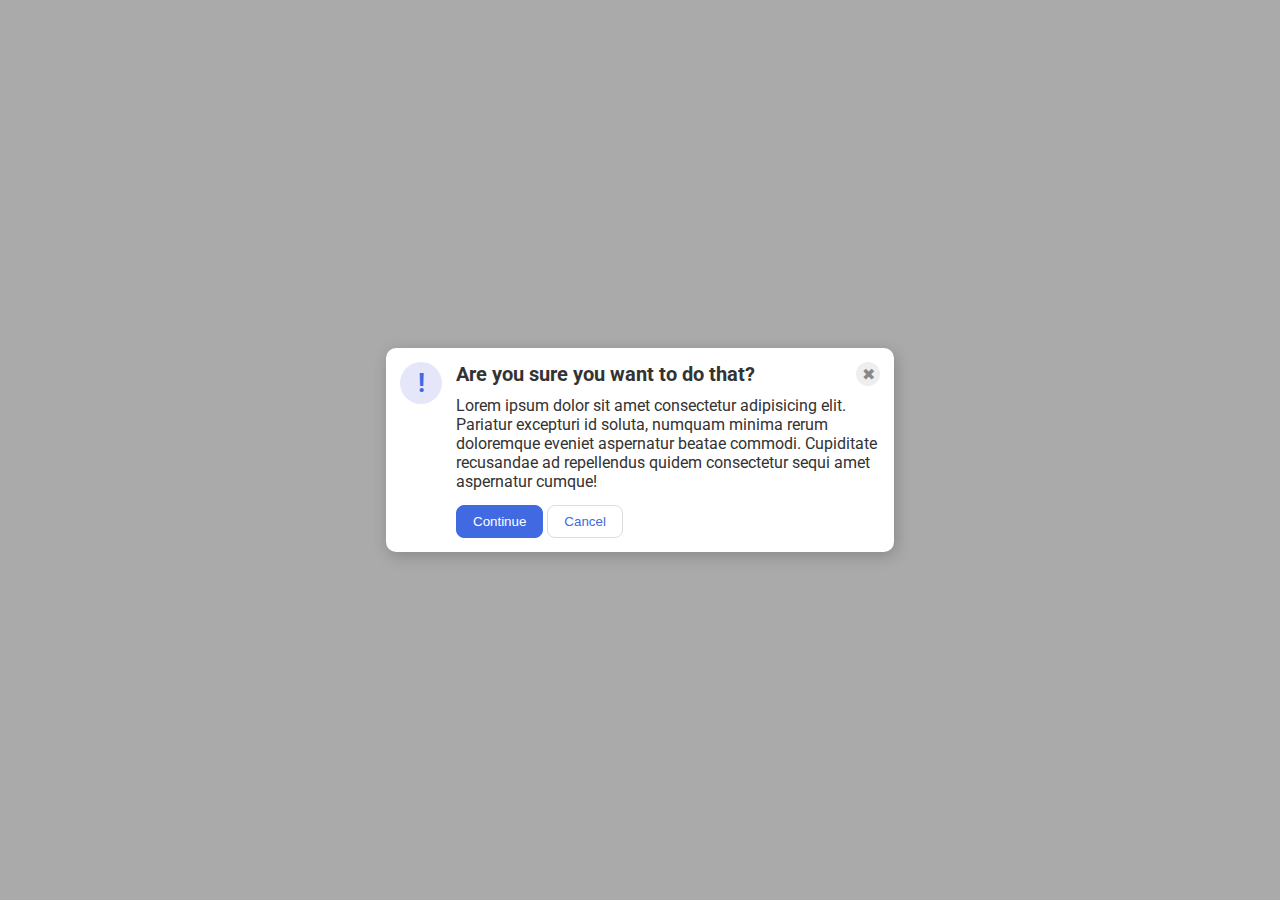
<file: flex/05-flex-modal/index.html>
<!DOCTYPE html>
<html lang="en">
<head>
  <meta charset="UTF-8">
  <meta http-equiv="X-UA-Compatible" content="IE=edge">
  <meta name="viewport" content="width=device-width, initial-scale=1.0">
  <link rel="stylesheet" href="style.css">
  <title>Modal</title>
</head>
<body>
  <div class="modal">
    <div class="icon">!</div>
    <div class="modaltxt">
      <div class="header">Are you sure you want to do that?</div>
      <div class="text">Lorem ipsum dolor sit amet consectetur adipisicing elit. Pariatur excepturi id soluta, numquam minima rerum doloremque eveniet aspernatur beatae commodi. Cupiditate recusandae ad repellendus quidem consectetur sequi amet aspernatur cumque!</div>
      <button class="continue">Continue</button>
      <button class="cancel">Cancel</button>
    </div>
    <div class="close-button">✖</div>
  </div>
</body>
</html>
</file>
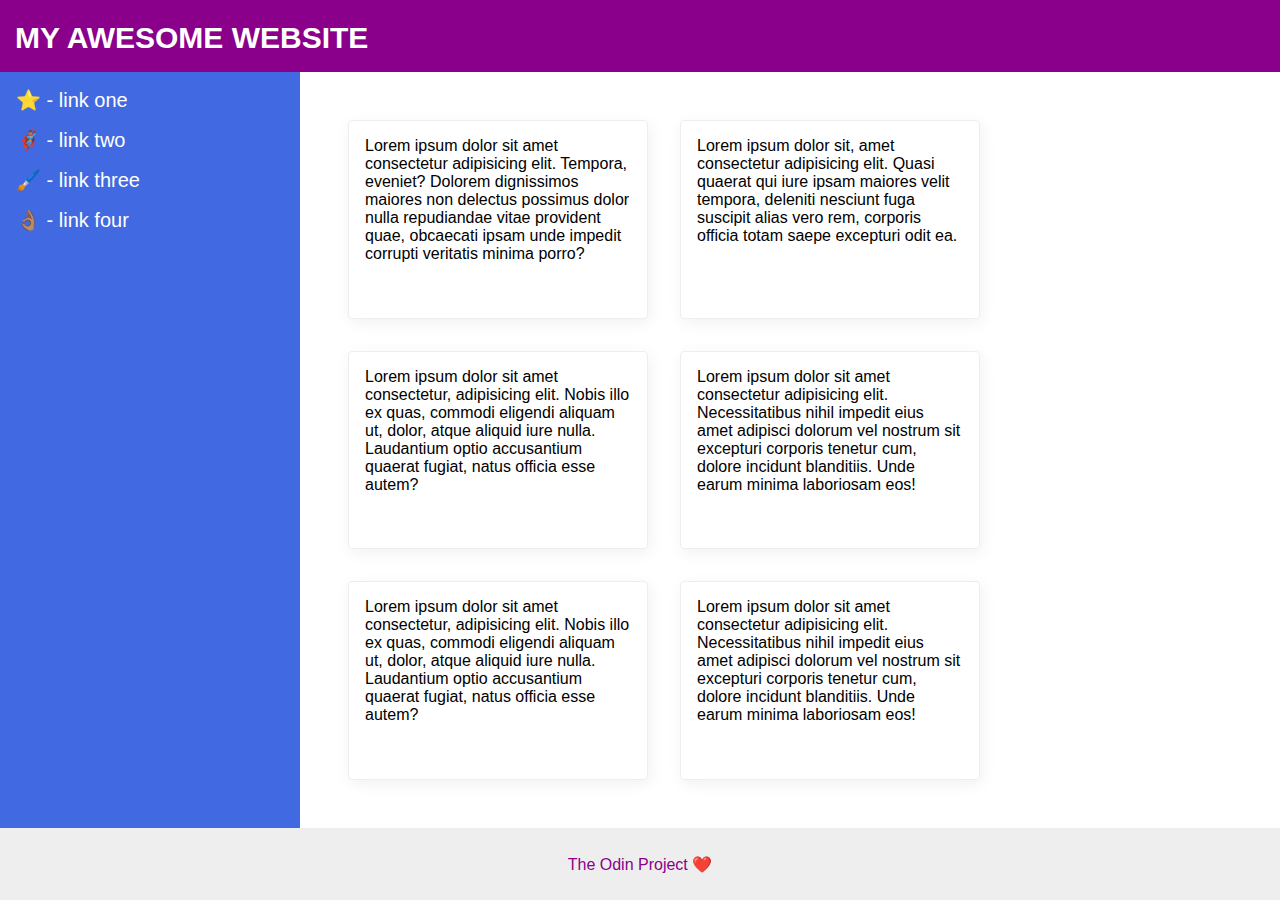
<file: flex/07-flex-layout-2/index.html>
<!DOCTYPE html>
<html lang="en">
<head>
  <meta charset="UTF-8">
  <meta http-equiv="X-UA-Compatible" content="IE=edge">
  <meta name="viewport" content="width=device-width, initial-scale=1.0">
  <title>The Holy Grail</title>
  <link rel="stylesheet" href="style.css">
</head>
<body>
  <div class="header">
    MY AWESOME WEBSITE
  </div>
  
  <div class="content">
    <div class="sidebar">
      <ul>
        <li><a href="google.com">⭐ - link one</a></li>
        <li><a href="google.com">🦸🏽‍♂️ - link two</a></li>
        <li><a href="google.com">🖌️ - link three</a></li>
        <li><a href="google.com">👌🏽 - link four</a></li>
      </ul>
    </div>

    <div class="card-container">
      <div class="card">Lorem ipsum dolor sit amet consectetur adipisicing elit. Tempora, eveniet? Dolorem dignissimos maiores non delectus possimus dolor nulla repudiandae vitae provident quae, obcaecati ipsam unde impedit corrupti veritatis minima porro?</div>
      <div class="card">Lorem ipsum dolor sit, amet consectetur adipisicing elit. Quasi quaerat qui iure ipsam maiores velit tempora, deleniti nesciunt fuga suscipit alias vero rem, corporis officia totam saepe excepturi odit ea.</div>
      <div class="card">Lorem ipsum dolor sit amet consectetur, adipisicing elit. Nobis illo ex quas, commodi eligendi aliquam ut, dolor, atque aliquid iure nulla. Laudantium optio accusantium quaerat fugiat, natus officia esse autem?</div>
      <div class="card">Lorem ipsum dolor sit amet consectetur adipisicing elit. Necessitatibus nihil impedit eius amet adipisci dolorum vel nostrum sit excepturi corporis tenetur cum, dolore incidunt blanditiis. Unde earum minima laboriosam eos!</div>
      <div class="card">Lorem ipsum dolor sit amet consectetur, adipisicing elit. Nobis illo ex quas, commodi eligendi aliquam ut, dolor, atque aliquid iure nulla. Laudantium optio accusantium quaerat fugiat, natus officia esse autem?</div>
      <div class="card">Lorem ipsum dolor sit amet consectetur adipisicing elit. Necessitatibus nihil impedit eius amet adipisci dolorum vel nostrum sit excepturi corporis tenetur cum, dolore incidunt blanditiis. Unde earum minima laboriosam eos!</div>
    </div>
  </div>

  <div class="footer">
    The Odin Project ❤️
  </div>
</body>
</html>
</file>
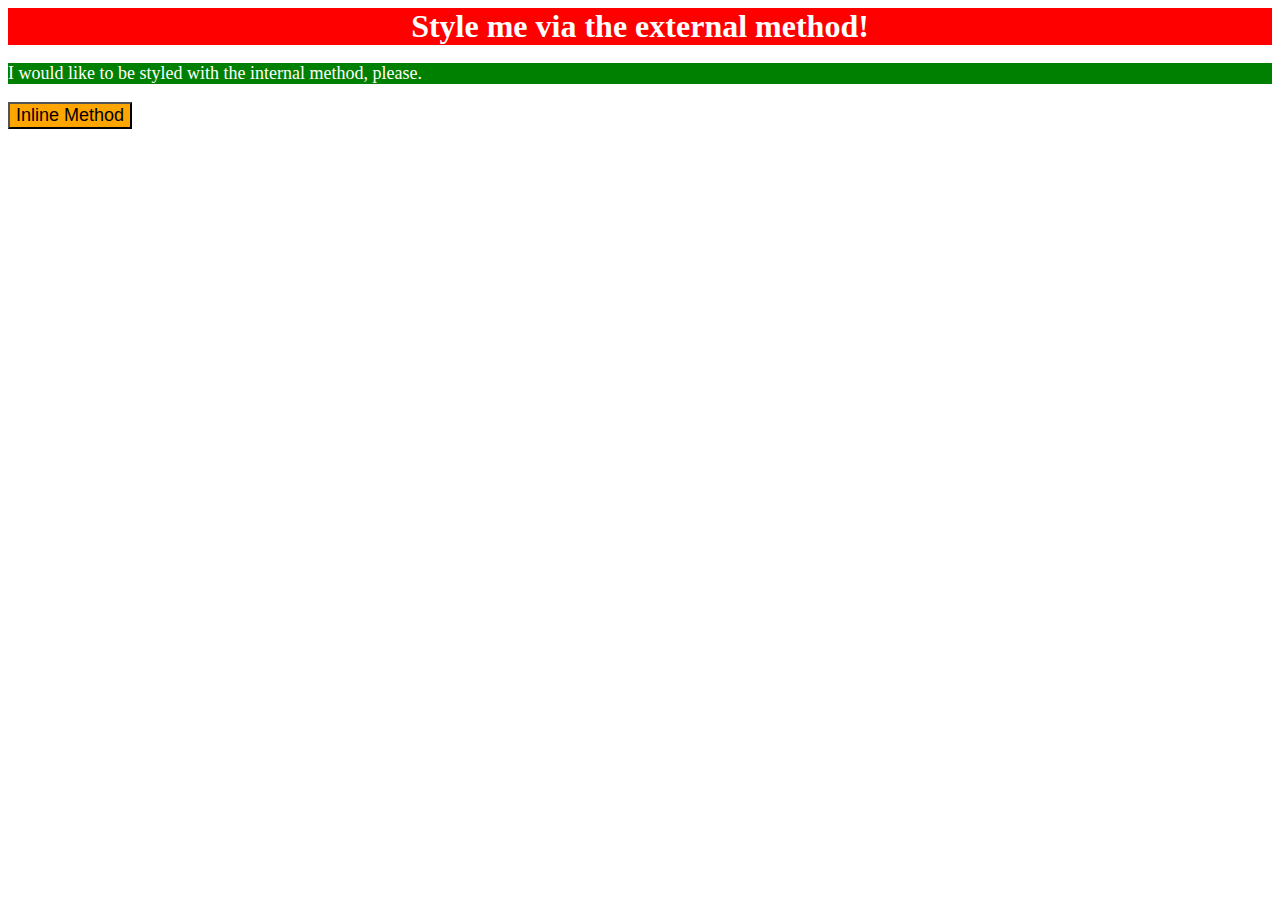
<file: foundations/01-css-methods/index.html>
<!DOCTYPE html>
<html lang="en">
<head>
  <meta charset="UTF-8">
  <meta http-equiv="X-UA-Compatible" content="IE=edge">
  <meta name="viewport" content="width=device-width, initial-scale=1.0">
  <title>Methods for Adding CSS</title>
  <link rel="stylesheet" href="./style.css">
  <style>
    p {
      color: white;
      background-color: green;
      font-size: 18px;

    }
  </style>
</head>
<body>
  <div>Style me via the external method!</div>
  <p>I would like to be styled with the internal method, please.</p>
  <button style="background-color: orange; font-size: 18px;">Inline Method</button>
</body>
</html>
</file>
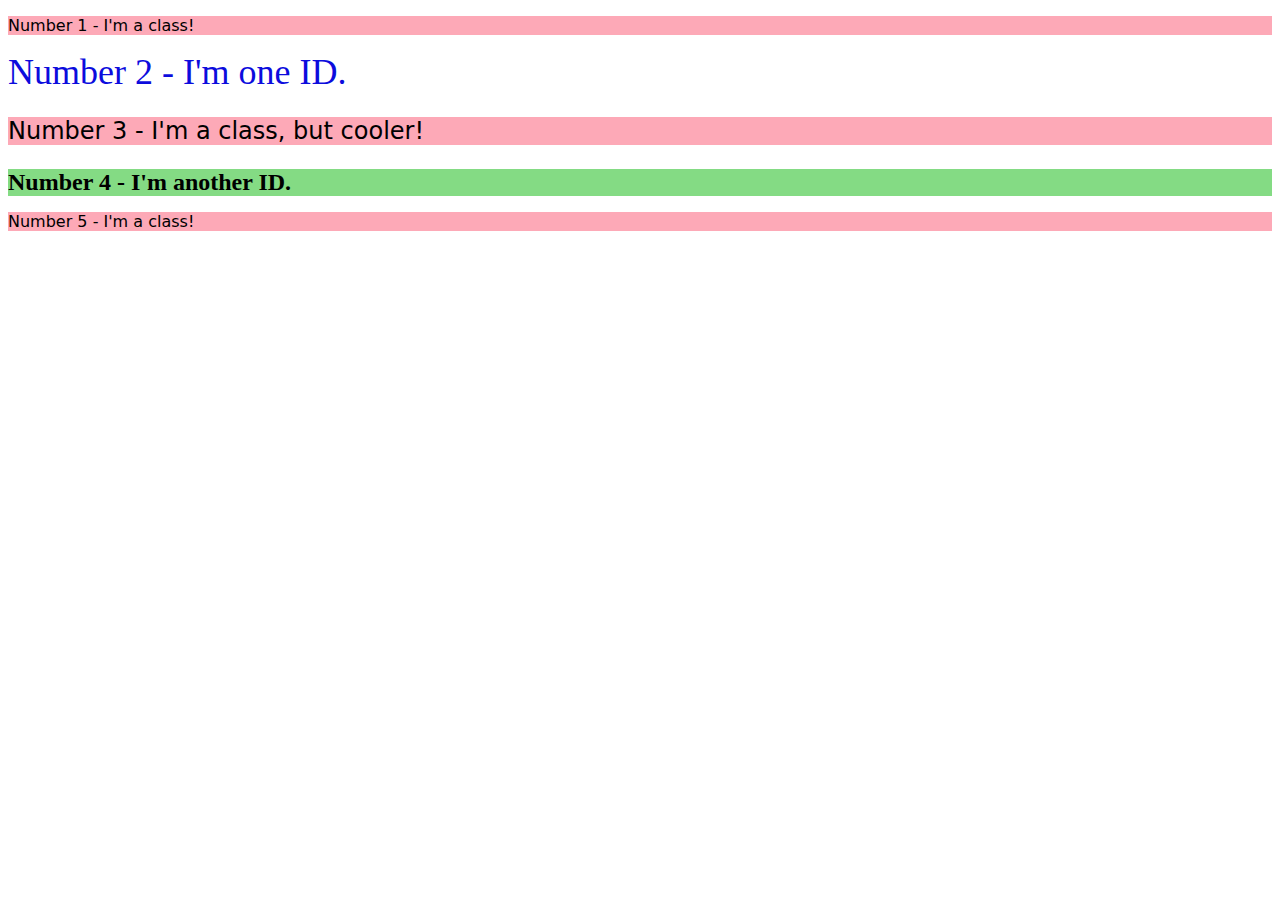
<file: foundations/02-class-id-selectors/index.html>
<!DOCTYPE html>
<html lang="en">
<head>
  <meta charset="UTF-8">
  <meta http-equiv="X-UA-Compatible" content="IE=edge">
  <meta name="viewport" content="width=device-width, initial-scale=1.0">
  <title>Class and ID Selectors</title>
  <link rel="stylesheet" href="style.css">
</head>
<body>
  <p class="odd">Number 1 - I'm a class!</p>
  <div id="NumTwo">Number 2 - I'm one ID.</div>
  <p class="odd bigger">Number 3 - I'm a class, but cooler!</p>
  <div id="NumFour">Number 4 - I'm another ID.</div>
  <p class="odd">Number 5 - I'm a class!</p>
</body>
</html>
</file>
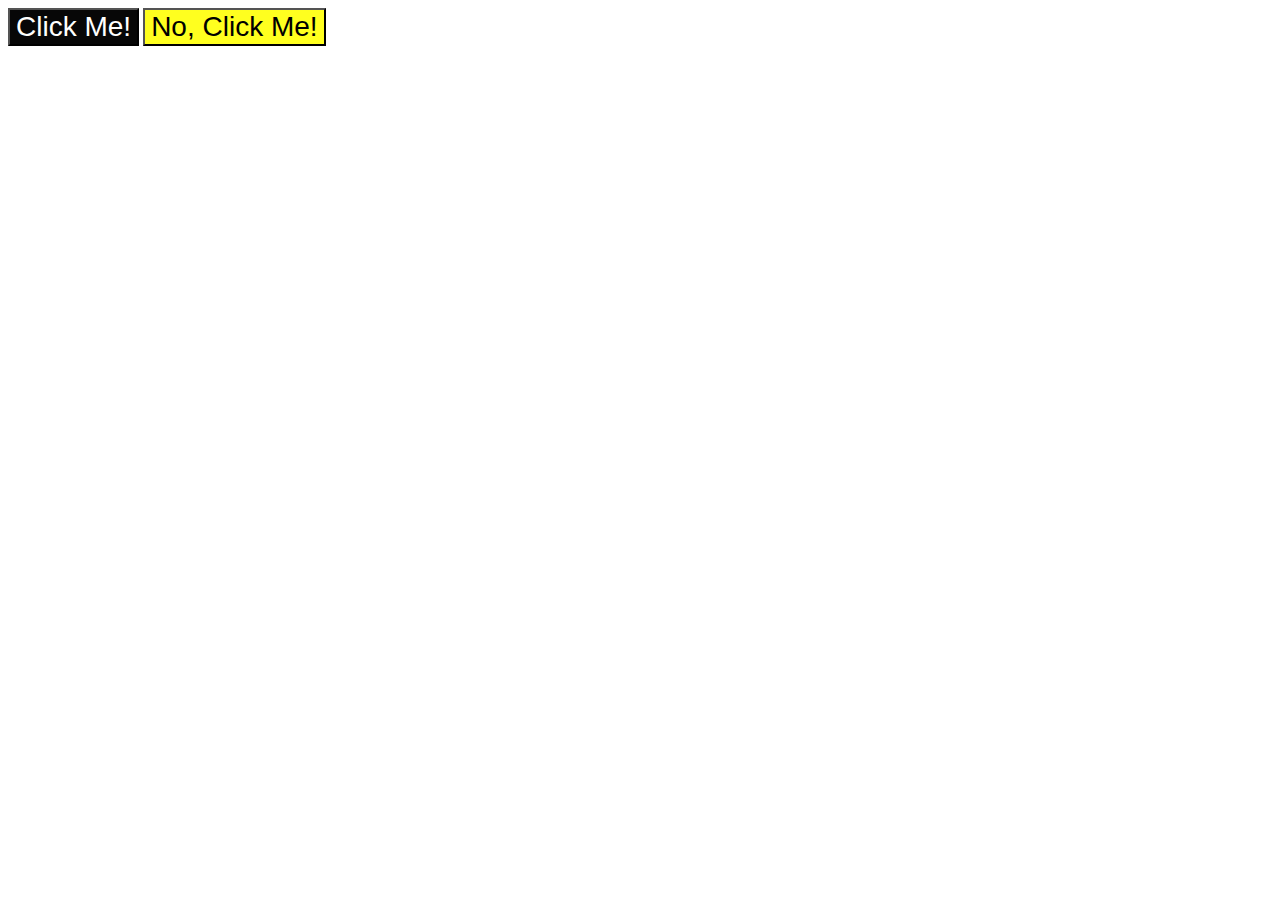
<file: foundations/03-grouping-selectors/index.html>
<!DOCTYPE html>
<html lang="en">
<head>
  <meta charset="UTF-8">
  <meta http-equiv="X-UA-Compatible" content="IE=edge">
  <meta name="viewport" content="width=device-width, initial-scale=1.0">
  <title>Grouping Selectors</title>
  <link rel="stylesheet" href="style.css">
</head>
<body>
  <button class="buttone">Click Me!</button>
  <button class="butttwo">No, Click Me!</button>
</body>
</html>
</file>
<file: flex/05-flex-modal/style.css>
@import url('https://fonts.googleapis.com/css2?family=Roboto:wght@400;700&display=swap');

html, body {
  height: 100%;
}

body {
  font-family: Roboto, sans-serif;
  margin: 0;
  background: #aaa;
  color: #333;
  /* I'll give you this one for free lol */
  display: flex;
  align-items: center;
  justify-content: center;
}

.header {
  font-size: 20px;
  font-weight: bold;
  margin-bottom: 10px;
}

.modal {
  background: white;
  width: 480px;
  padding: 14px;
  border-radius: 10px;
  box-shadow: 2px 4px 16px rgba(0,0,0,.2);
  display: flex;
}

.icon {
  color: royalblue;
  font-size: 26px;
  font-weight: 700;
  background: lavender;
  width: 42px;
  height: 42px;
  border-radius: 50%;
  display: flex;
  align-items: center;
  justify-content: center;
  flex: 0 0 auto;
}

.modaltxt {
  margin-left: 14px;

}

.text {
  margin-bottom: 14px;
  margin-right: -24px;
}

.close-button {
  background: #eee;
  border-radius: 50%;
  color: #888;
  font-weight: 400;
  font-size: 16px;
  height: 24px;
  width: 24px;
  display: flex;
  align-items: center;
  justify-content: center;
  flex: 0 0 auto;
}

button {
  padding: 8px 16px;
  border-radius: 8px;
}

button.continue {
  background: royalblue;
  border: 1px solid royalblue;
  color: white;
}

button.cancel {
  background: white;
  border: 1px solid #ddd;
  color: royalblue;
}
</file>
<file: flex/07-flex-layout-2/style.css>
* {
  box-sizing: border-box;
}

body {
  font-family: -apple-system, BlinkMacSystemFont, 'Segoe UI', Roboto, Oxygen, Ubuntu, Cantarell, 'Open Sans', 'Helvetica Neue', sans-serif;
  margin: 0;
  min-height: 100vh;
  display: flex;
  flex-direction: column;
}

ul {
  list-style: none;
  padding: 16px;
  margin: 0px;
  font-size: 20px;
}

li {
  margin-bottom: 16px;
}

a {
  text-decoration: none;
  color: white;
}

.header {
  height: 72px;
  background: darkmagenta;
  color: white;
  font-size: 30px;
  font-weight: 900;
  padding: 21px 15px;
}

.footer {
  height: 72px;
  background: #eee;
  color: darkmagenta;
  display: flex;
  justify-content: center;
  align-items: center;
}

.content {
  display: flex;
  flex-direction: row;
  flex: 1 0 auto;
}

.sidebar {
  width: 300px;
  background: royalblue;
  flex: 0 0 auto;
}

.card {
  border: 1px solid #eee;
  box-shadow: 2px 4px 16px rgba(0,0,0,.06);
  border-radius: 4px;
  width: 300px;
  padding: 16px;
}

.card-container {
  display: flex;
  flex-flow: row wrap;
  gap: 32px;
  padding: 48px;
}
</file>
<file: foundations/01-css-methods/style.css>
div {
    color: white;
    background-color: red;
    font-size: 32px;
    text-align: center;
    font-weight: bold;
}
</file>
<file: foundations/02-class-id-selectors/style.css>
.odd {
    background-color: #fd99aad7;
    font-family: "Verdana", "DejaVu Sans", sans-serif;
}

#NumTwo {
    color: #0c0cdd;
    font-size: 36px;
}

.bigger,
#NumFour {
    font-size: 24px;
}

#NumFour {
    background-color: rgb(132, 219, 132);
    font-weight: bold;
}
</file>
<file: foundations/03-grouping-selectors/style.css>
.buttone, 
.butttwo {
    font-family: "Helvetica", "Times New Roman", sans-serif;
    font-size: 28px;
}

.buttone {
    background-color: rgb(7, 7, 7);
    color: #fffffe;
}

.butttwo {
    background-color: rgb(255, 255, 31);
}
</file>
